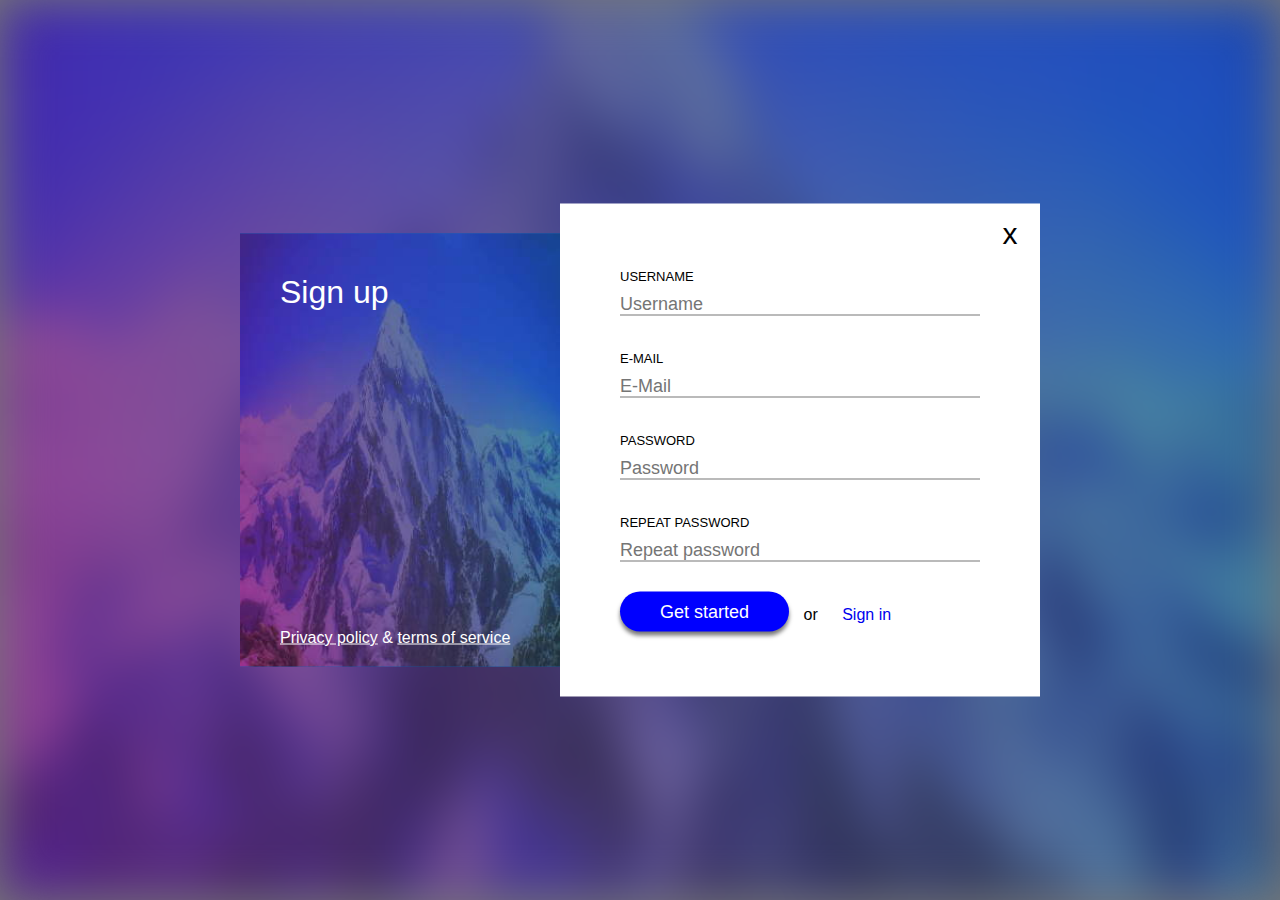
<file: index.html>
<!DOCTYPE html>
<html lang="en">
<head>
    <meta charset="UTF-8">
    <meta name="viewport" content="width=device-width, initial-scale=1.0">
    <title>Document</title>
    <!-- reset -->
    <link rel="stylesheet" href="./css/reset.css">
    <!-- components -->
    <link rel="stylesheet" href="./css/form.css">
    <link rel="stylesheet" href="./css/button.css">
    <!-- custom -->
    <link rel="stylesheet" href="./css/main.css">
</head>
<body>
    <div class="background"></div>
    <main class="container">
        <div class="left">
            <h1>Sign up</h1>
            <footer>
                <a href="#">Privacy policy</a>
                <span>&amp;</span>
                <a  href="#">terms of service</a>
            </footer>
        </div>
        <div class="right">
            <div class="exit">x

            </div>
            <form>
                <div class="form-row">
                    <label for="username">Username</label>
                    <input id="username" type="text" placeholder="Username" size="35">
                </div>
                <div class="form-row">
                    <label for="email">E-Mail</label>
                    <input id="email" type="text" placeholder="E-Mail" size="35">
                </div>
                <div class="form-row">
                    <label for="pass">Password</label>
                    <input id="pass" type="password" placeholder="Password" size="35">
                </div>
                <div class="form-row">
                    <label for="repass">Repeat password</label>
                    <input id="repass" type="password" placeholder="Repeat password" size="35">
                </div class="form-row">
                <div class="form-row">
                    <div class="btn" >Get started</div>
                    <span>or</span>
                    <a href="#">Sign in</a>
                </div>
            </form>
        </div>
    </main>
</body>
</html>
</file>
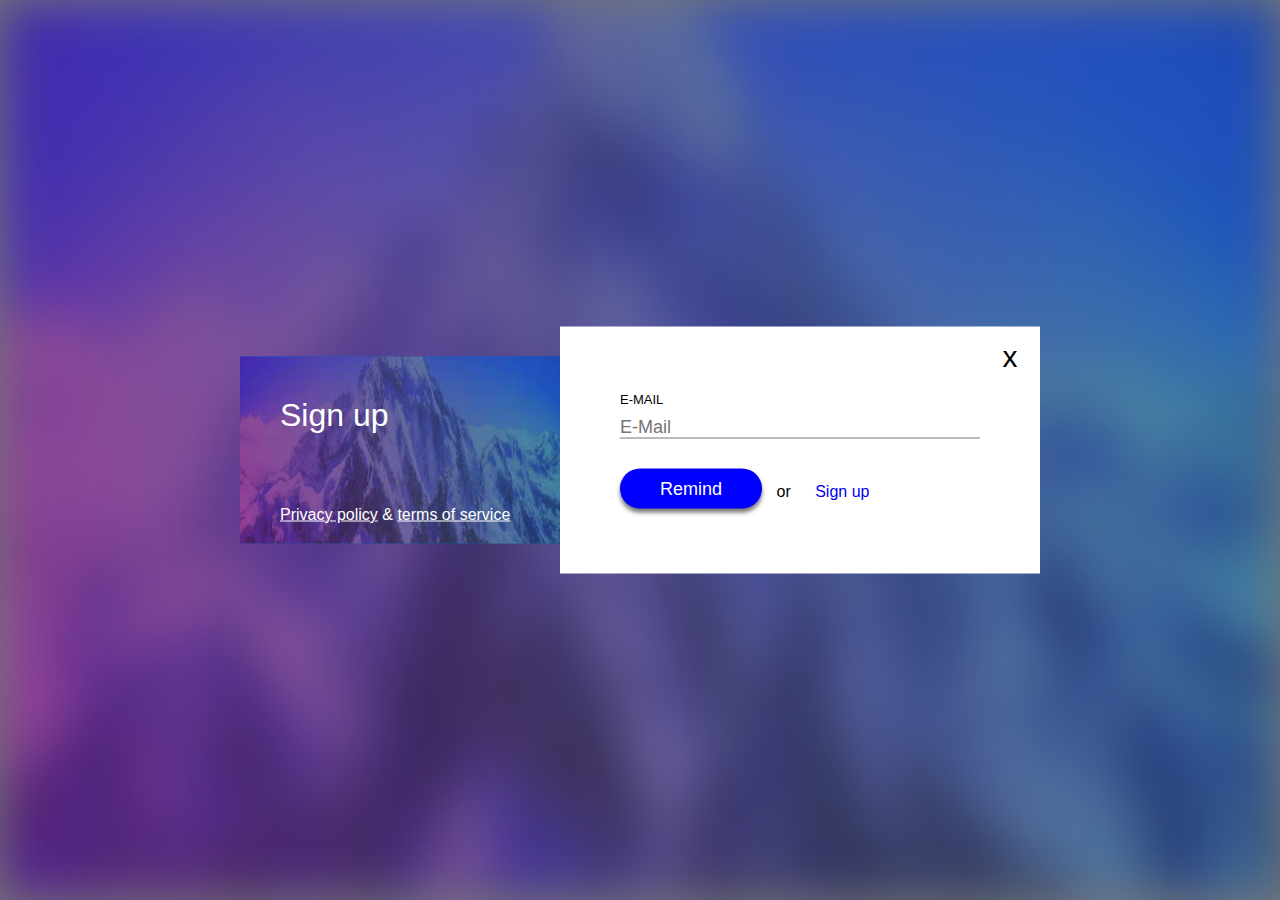
<file: forgot-[assword/index.html>
<!DOCTYPE html>
<html lang="en">
<head>
    <meta charset="UTF-8">
    <meta name="viewport" content="width=device-width, initial-scale=1.0">
    <title>Forgot password</title>
    <!-- reset -->
    <link rel="stylesheet" href="../css/reset.css">
    <!-- components -->
    <link rel="stylesheet" href="../css/form.css">
    <link rel="stylesheet" href="../css/button.css">
    <!-- custom -->
    <link rel="stylesheet" href="../css/main.css">
</head>
<body>
    <div class="background"></div>
    <main class="container">
        <div class="left">
            <h1>Sign up</h1>
            <footer>
                <a href="#">Privacy policy</a>
                <span>&amp;</span>
                <a  href="#">terms of service</a>
            </footer>
        </div>
        <div class="right">
            <div class="exit">x

            </div>
            <form>
                <div class="form-row">
                    <label for="email">E-Mail</label>
                    <input id="email" type="text" placeholder="E-Mail" size="35">
                </div>
                <div class="form-row">
                    <div class="btn" >Remind</div>
                    <span>or</span>
                    <a href="../index.html">Sign up</a>
                </div>
            </form>
        </div>
    </main>
</body>
</html>
</file>
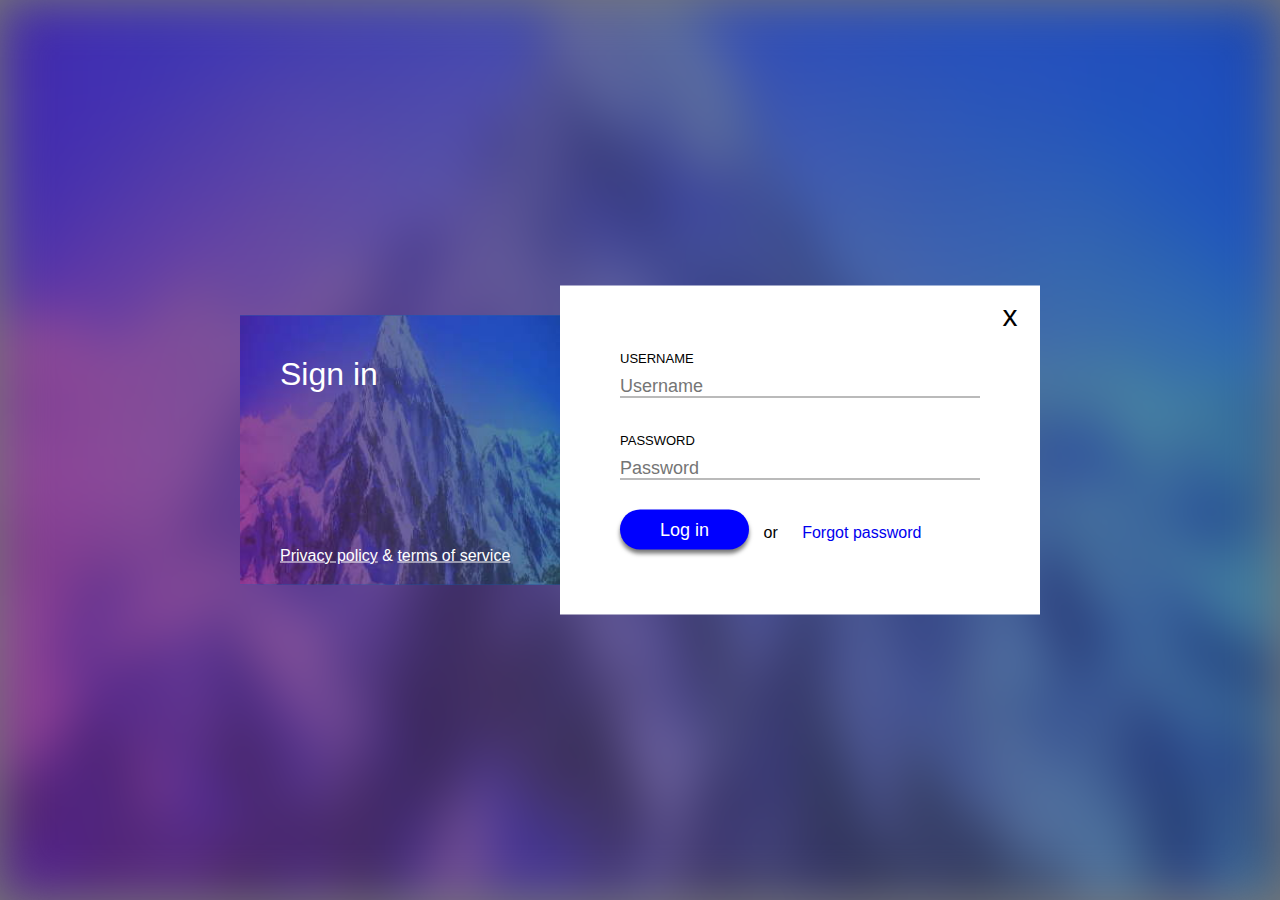
<file: login/index.html>
<!DOCTYPE html>
<html lang="en">
<head>
    <meta charset="UTF-8">
    <meta name="viewport" content="width=device-width, initial-scale=1.0">
    <title>Sign in</title>
    <!-- reset -->
    <link rel="stylesheet" href="../css/reset.css">
    <!-- components -->
    <link rel="stylesheet" href="../css/form.css">
    <link rel="stylesheet" href="../css/button.css">
    <!-- custom -->
    <link rel="stylesheet" href="../css/main.css">
</head>
<body>
    <div class="background"></div>
    <main class="container">
        <div class="left">
            <h1>Sign in</h1>
            <footer>
                <a href="#">Privacy policy</a>
                <span>&amp;</span>
                <a  href="#">terms of service</a>
            </footer>
        </div>
        <div class="right">
            <div class="exit">x

            </div>
            <form>
                <div class="form-row">
                    <label for="username">Username</label>
                    <input id="username" type="text" placeholder="Username" size="35">
                </div>
                
                <div class="form-row">
                    <label for="pass">Password</label>
                    <input id="pass" type="password" placeholder="Password" size="35">
                </div>
                <div class="form-row">
                    <div class="btn" >Log in</div>
                    <span>or</span>
                    <a href="../forgot-[assword/">Forgot password</a>
                </div>
            </form>
        </div>
    </main>
</body>
</html>
</file>
<file: css/form.css>
form {

   width: 100%;
   display: inline;
   margin-bottom: 30px;
   

}


    .form-row {
        display: inline-block;
        width: 100%;
        margin-bottom: 30px;
    }

    .form-row:last-of-type {
        margin-bottom: 0%;
    }

        label {
        width: 100%;
        margin-top: 5px;
        display: inline-block;
        font-size: 13px;
        text-transform: uppercase;
        line-height: 15x;
        

        }

        input {
            display: inline-block;
            width: 100%;
            font-size: 18px;
            /* line-break: 25px; */
            margin-top: 10px;
            /* margin-bottom: 20px; */
            border: none;
            /* outline: none; */
            border-bottom: 1px solid #777;
        }

        input:focus {
            outline: 2px solid #0069BA;

        }

        .form-row > span {
            display: inline-block;
            padding: 10px;
            line-height: 25px;    
            
            }

            .form-row > a {

                display: inline-block;
            padding: 10px;
            line-height: 25px; 
            text-decoration: none;
                
            }
</file>
<file: css/button.css>
.btn {
    display: inline-block;
    line-height: 20px;
    padding: 10px;
    font-size: 18px;
    padding-right: 40px;
    padding-left: 40px;
    background-color: blue;
    border-radius: 20px;
    color: #ffffff;
    box-shadow: 0 4px 4px #0008;

    }
    
    .btn:hover {
        box-shadow: 0 4px 8px #000a;
        cursor: pointer;
    }
}
</file>
<file: css/main.css>
body {
   background-color: #777;

}

    .background {
        filter: blur(25px);
        background-image: url(../images/left.jpg);
        background-size: cover;
        background-repeat: no-repeat;
        background-position: center;
        height: 100vh;
    }
    .container {

        display: inline-block;
        width: 800px;
        top: 100px;
        /* left: calc((100% - 800px) / 2);
        top: calc((100vh - 460px) / 2); */
        position: absolute;
        /* centravimas absoluciai pvz bodyje */
        top: 50%;
        left: 50%;
        transform: translate(-50%, -50%);
        
    }

        .left {
            display: inline-block;
            width: 40%;
            background-color: #0069BA;
            background-image: url(../images/left.jpg);
            background-repeat: no-repeat;
            background-size: cover;
            background-position: center;
            padding: 40px;
            padding-bottom: 20px;
            position: absolute;
            top: 30px;
            bottom: 30px;
        }
            .left > h1 {
               
                width: 100%;
                color: white;
                font-weight: normal;
            }

                footer {
                    
                    display: inline-block;
                    position: absolute;
                    bottom: 20px;
                    left: 40px;
                }

                    footer > a {
                        color: white;
                        width: 100%;

                    }

                    footer > span {
                    color: white;
                    }


        .right {
           display: inline-block;
           width: 60%;
           float: right;
           background-color: white;
           padding: 60px;
           position: relative;
           /* width: calc(60% - 120px); */
        }

        .exit {
            display: inline-block;
            width: 60px;
            line-height: 60px;
            top: 0px;
            right: 0px;
            position: absolute;
            font-size: 30px;
            text-align: center;
        }  

            .exit:hover{
                cursor: pointer;
            }

               .form-row > span {
                display: inline-block;
                padding: 10px;
                line-height: 25px;    
                
                }

                .form-row > a {

                    display: inline-block;
                padding: 10px;
                line-height: 25px; 
                    
                }

                .form-row > a:hover {
                    color: red;
                }
</file>
